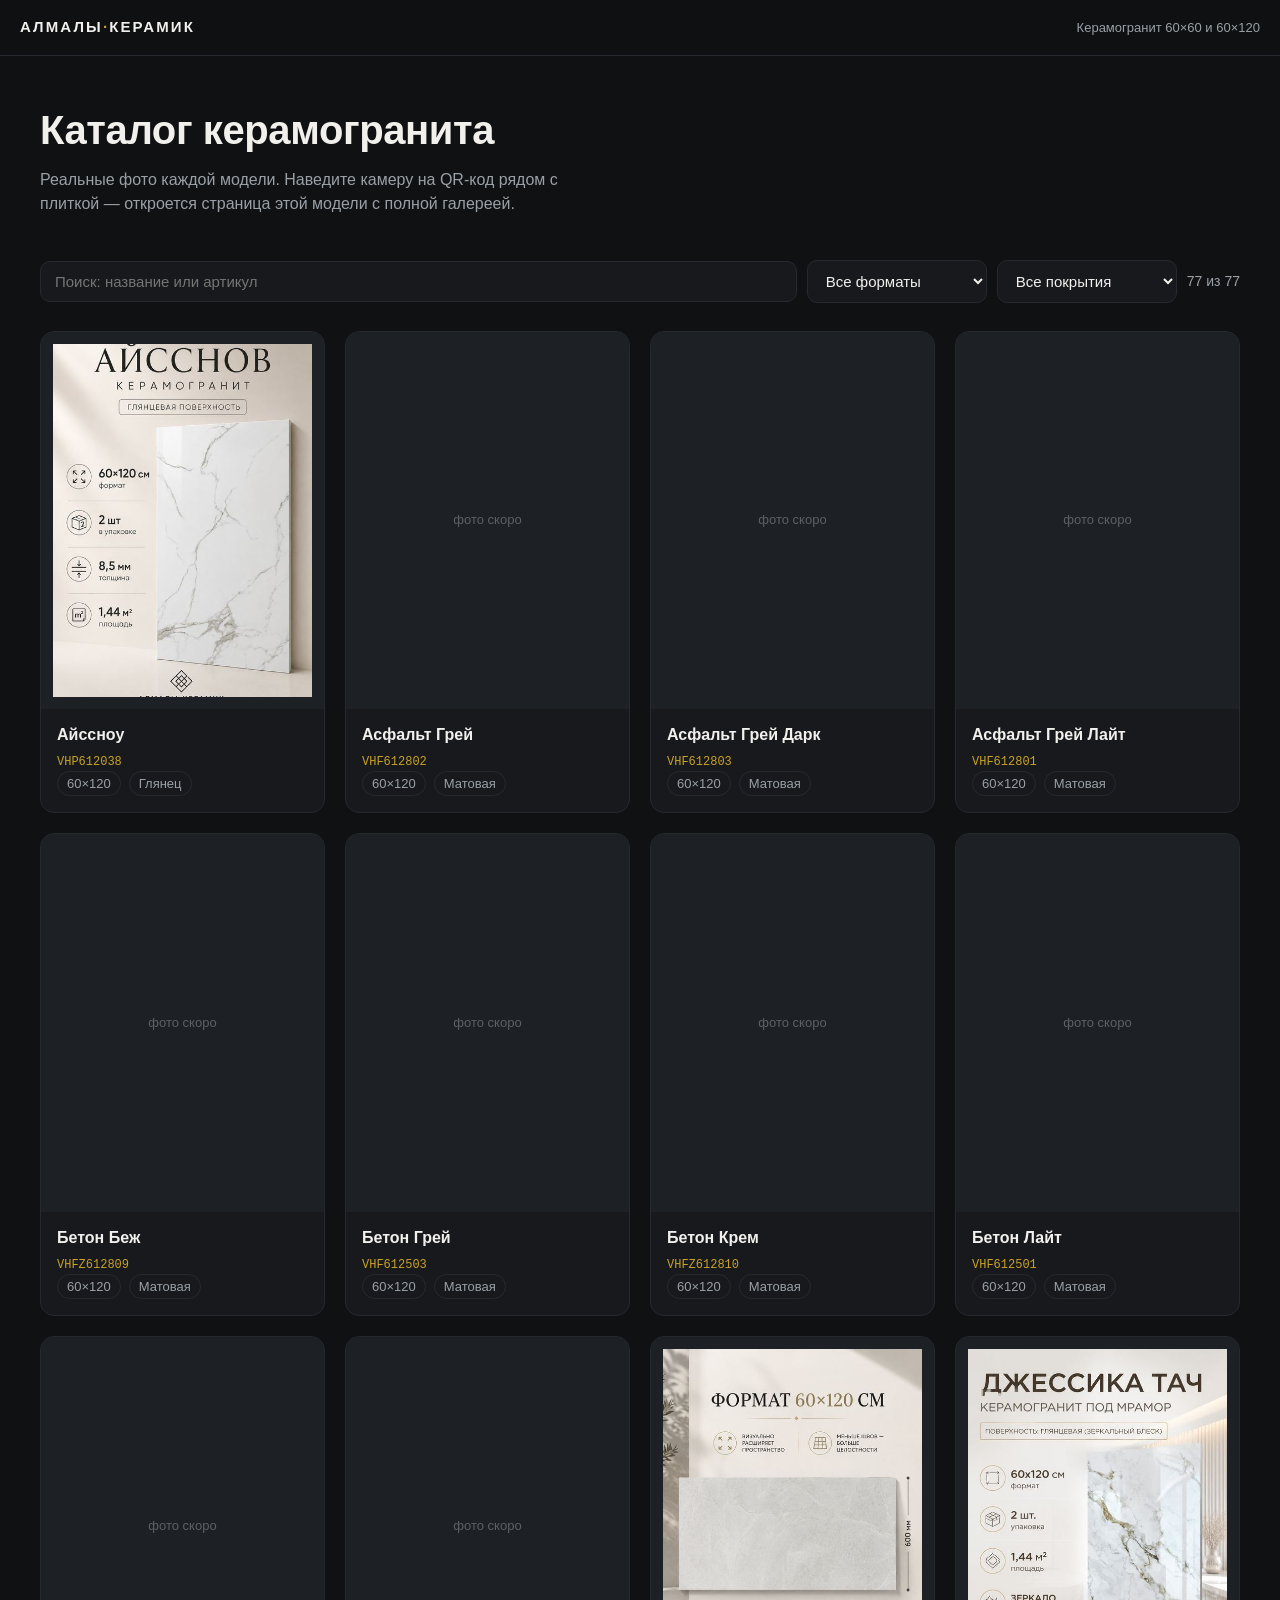
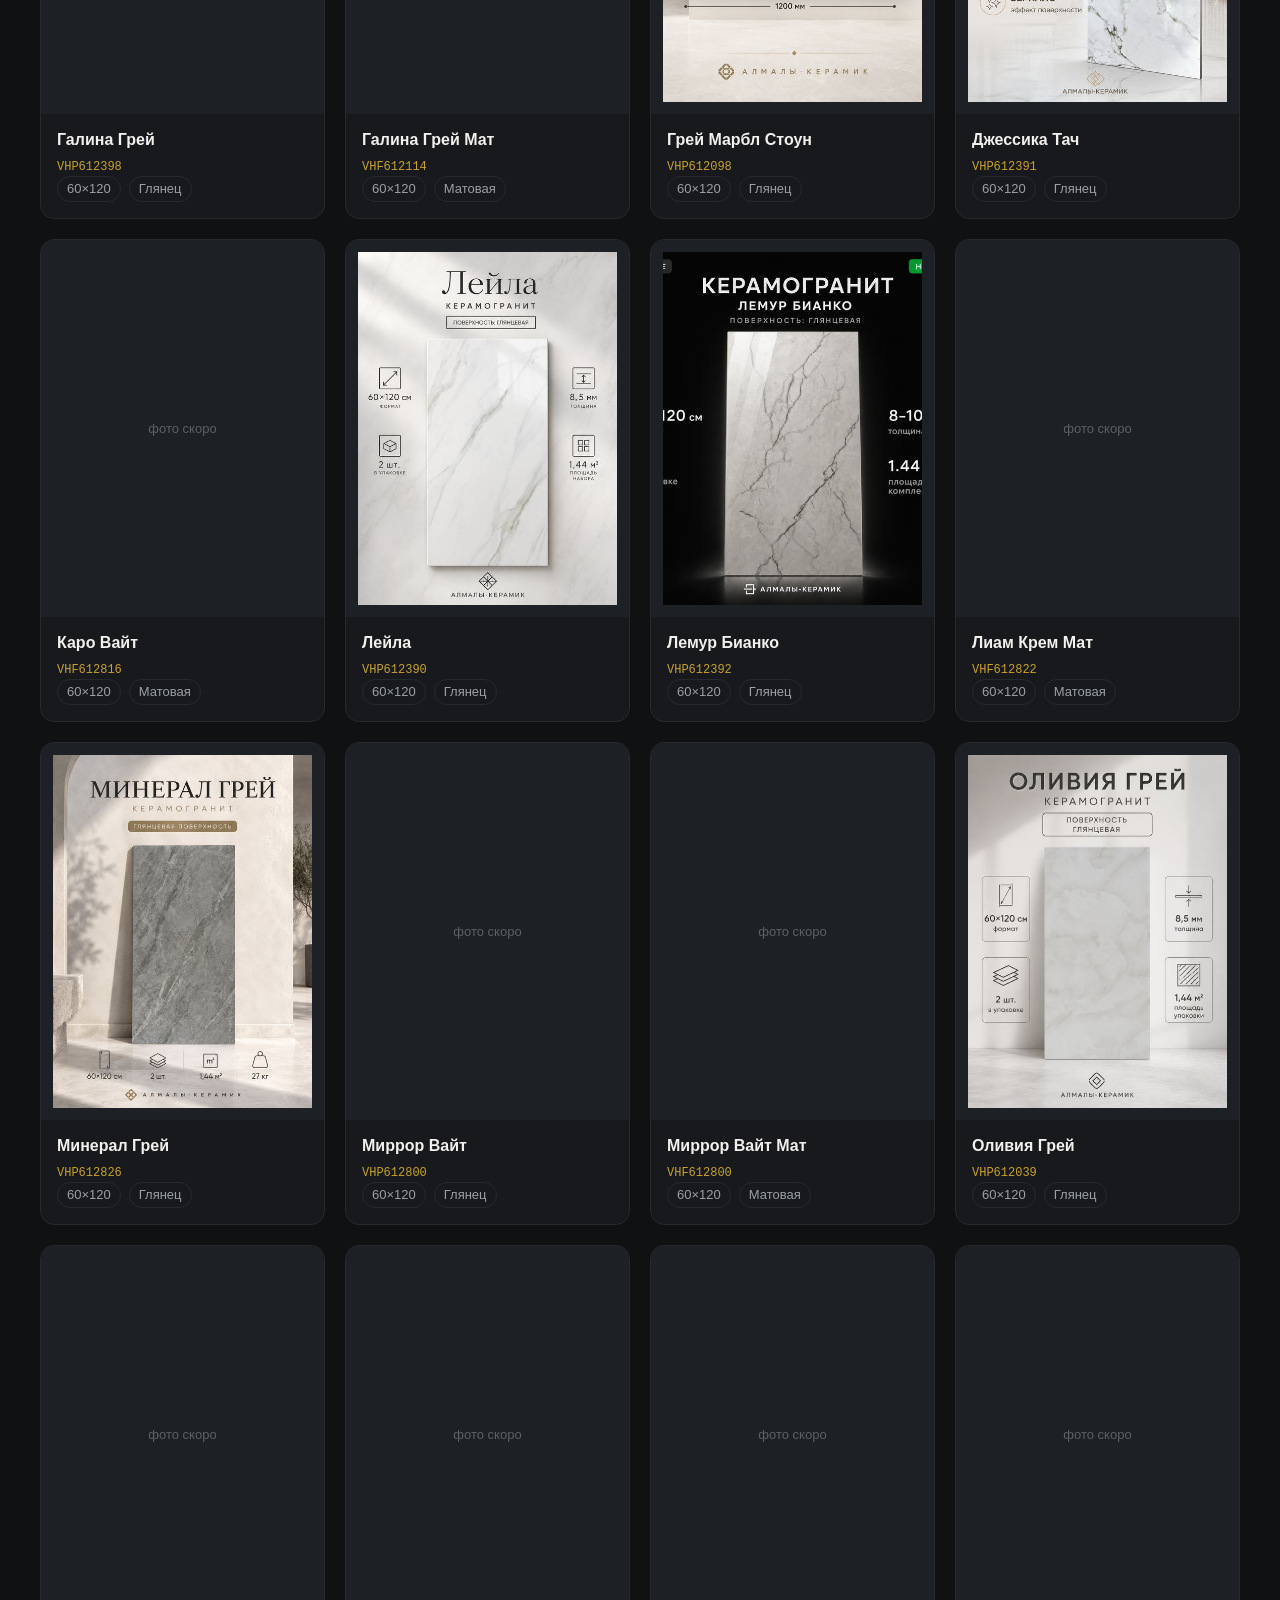
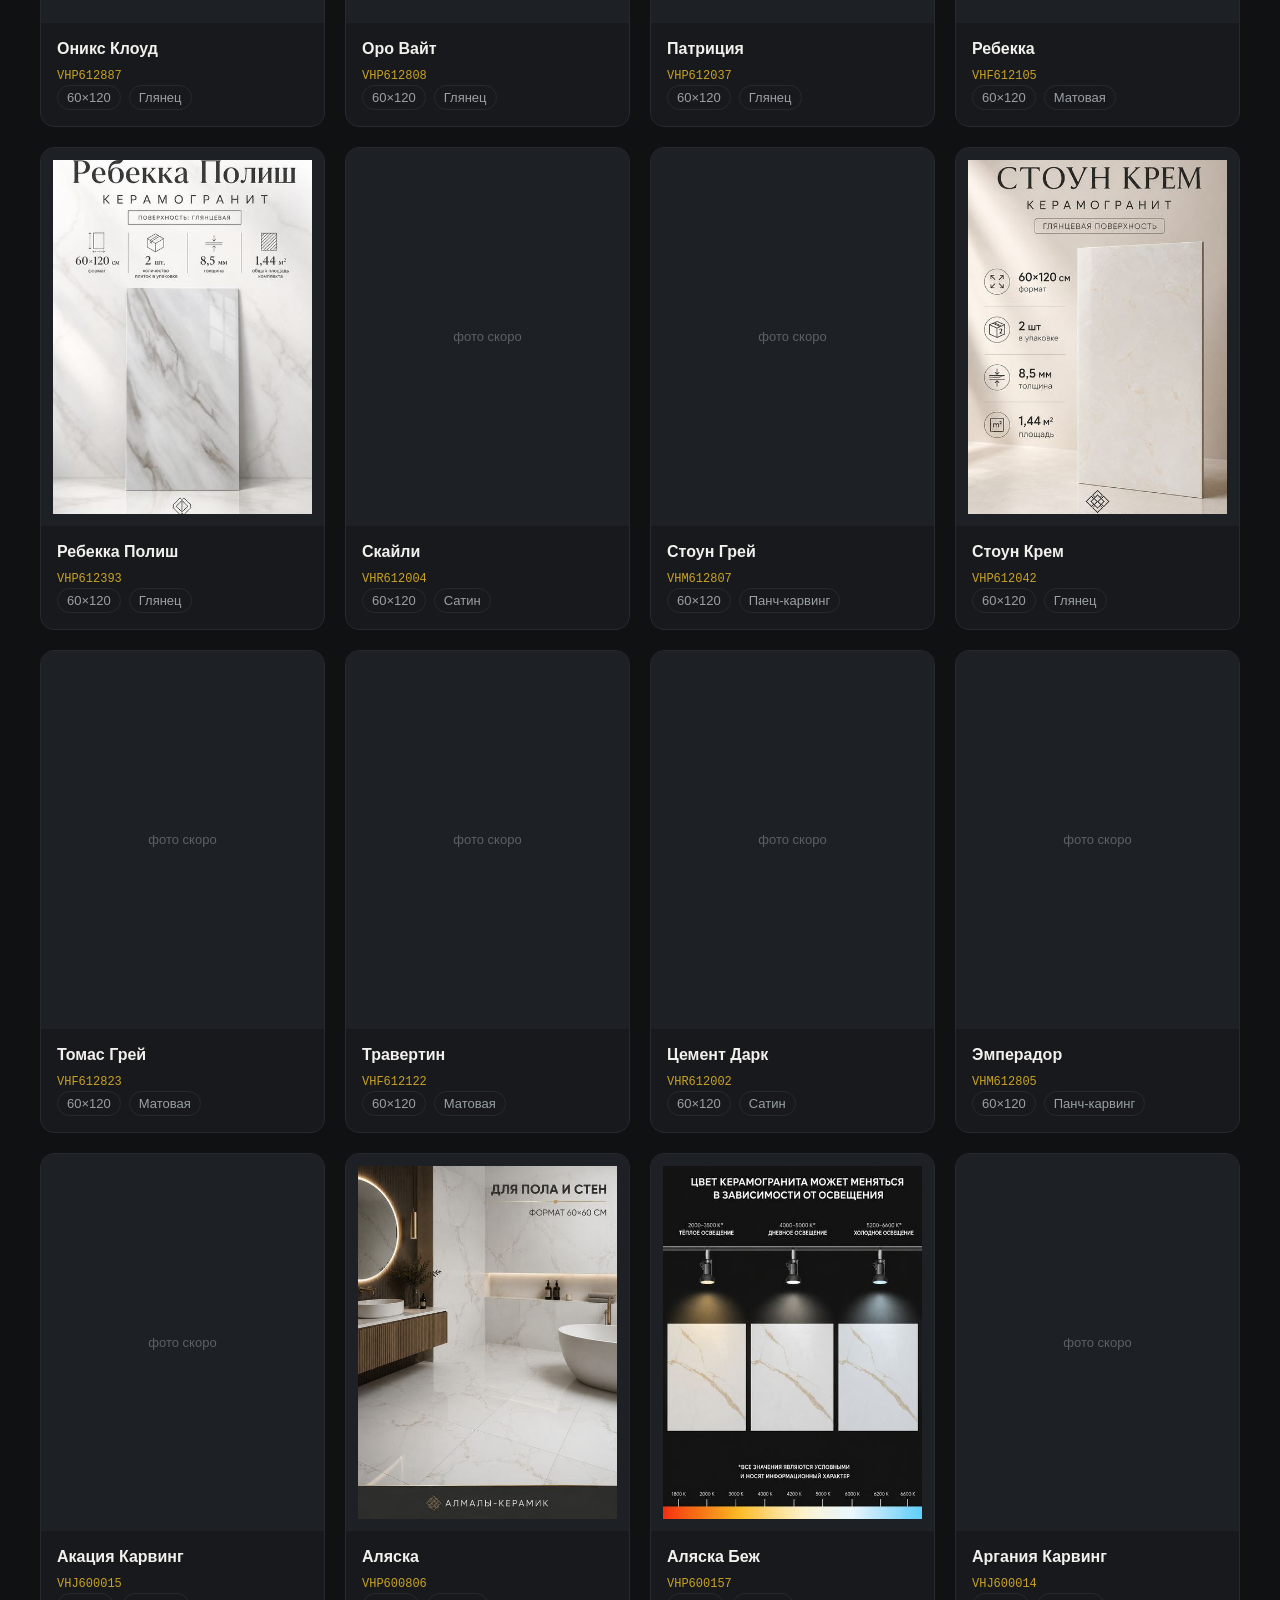
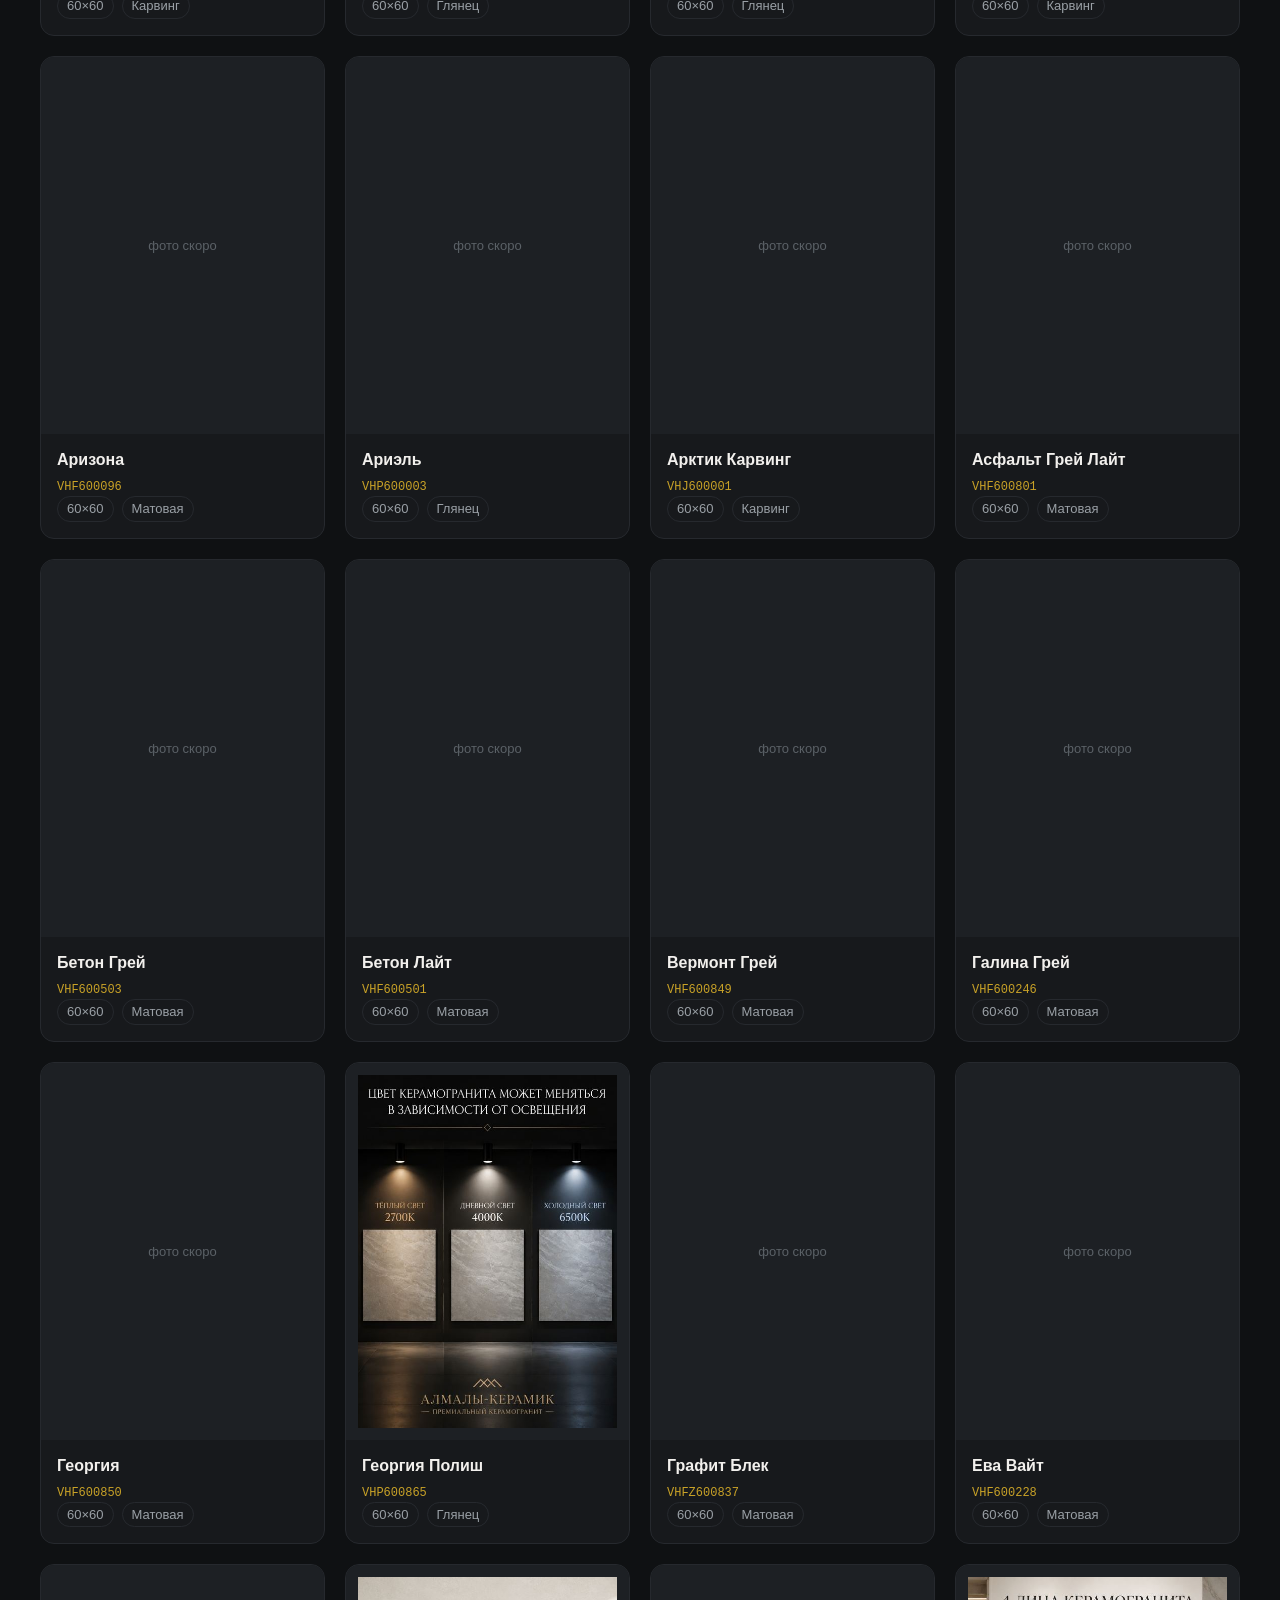
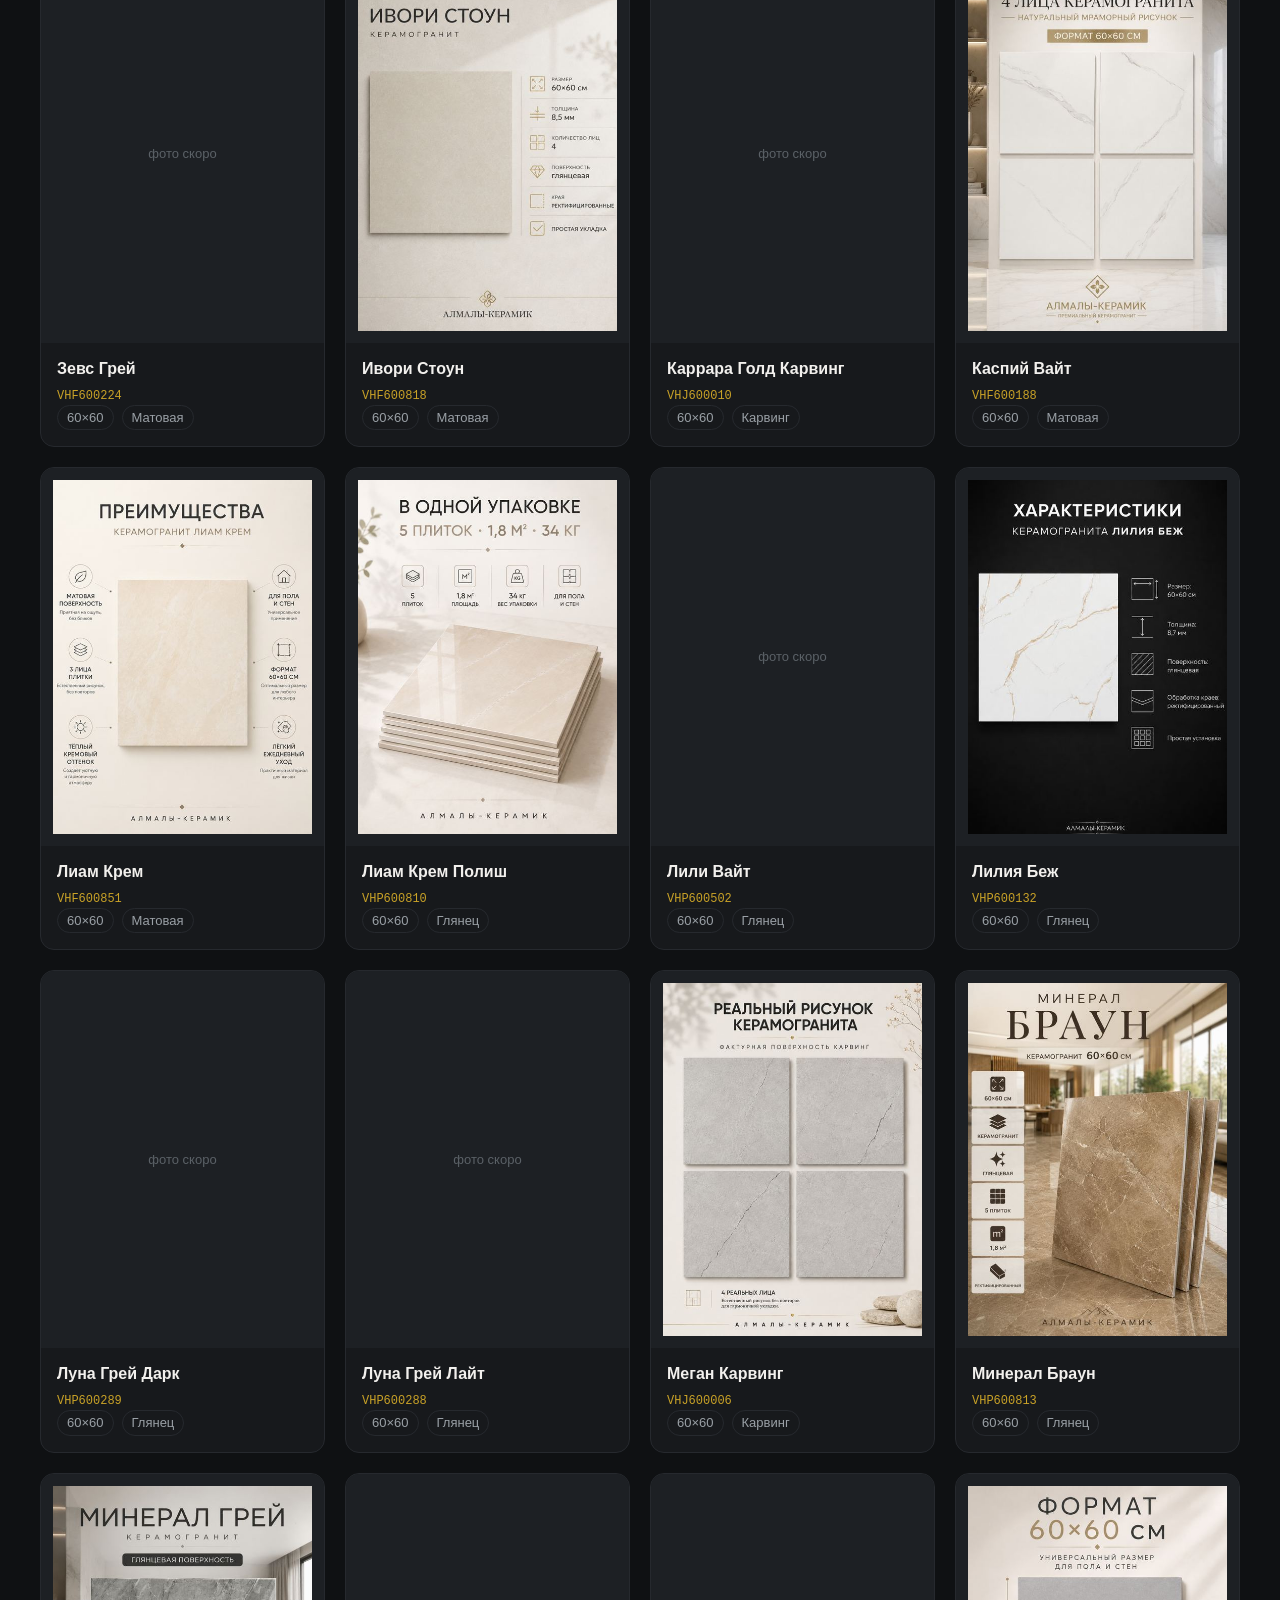
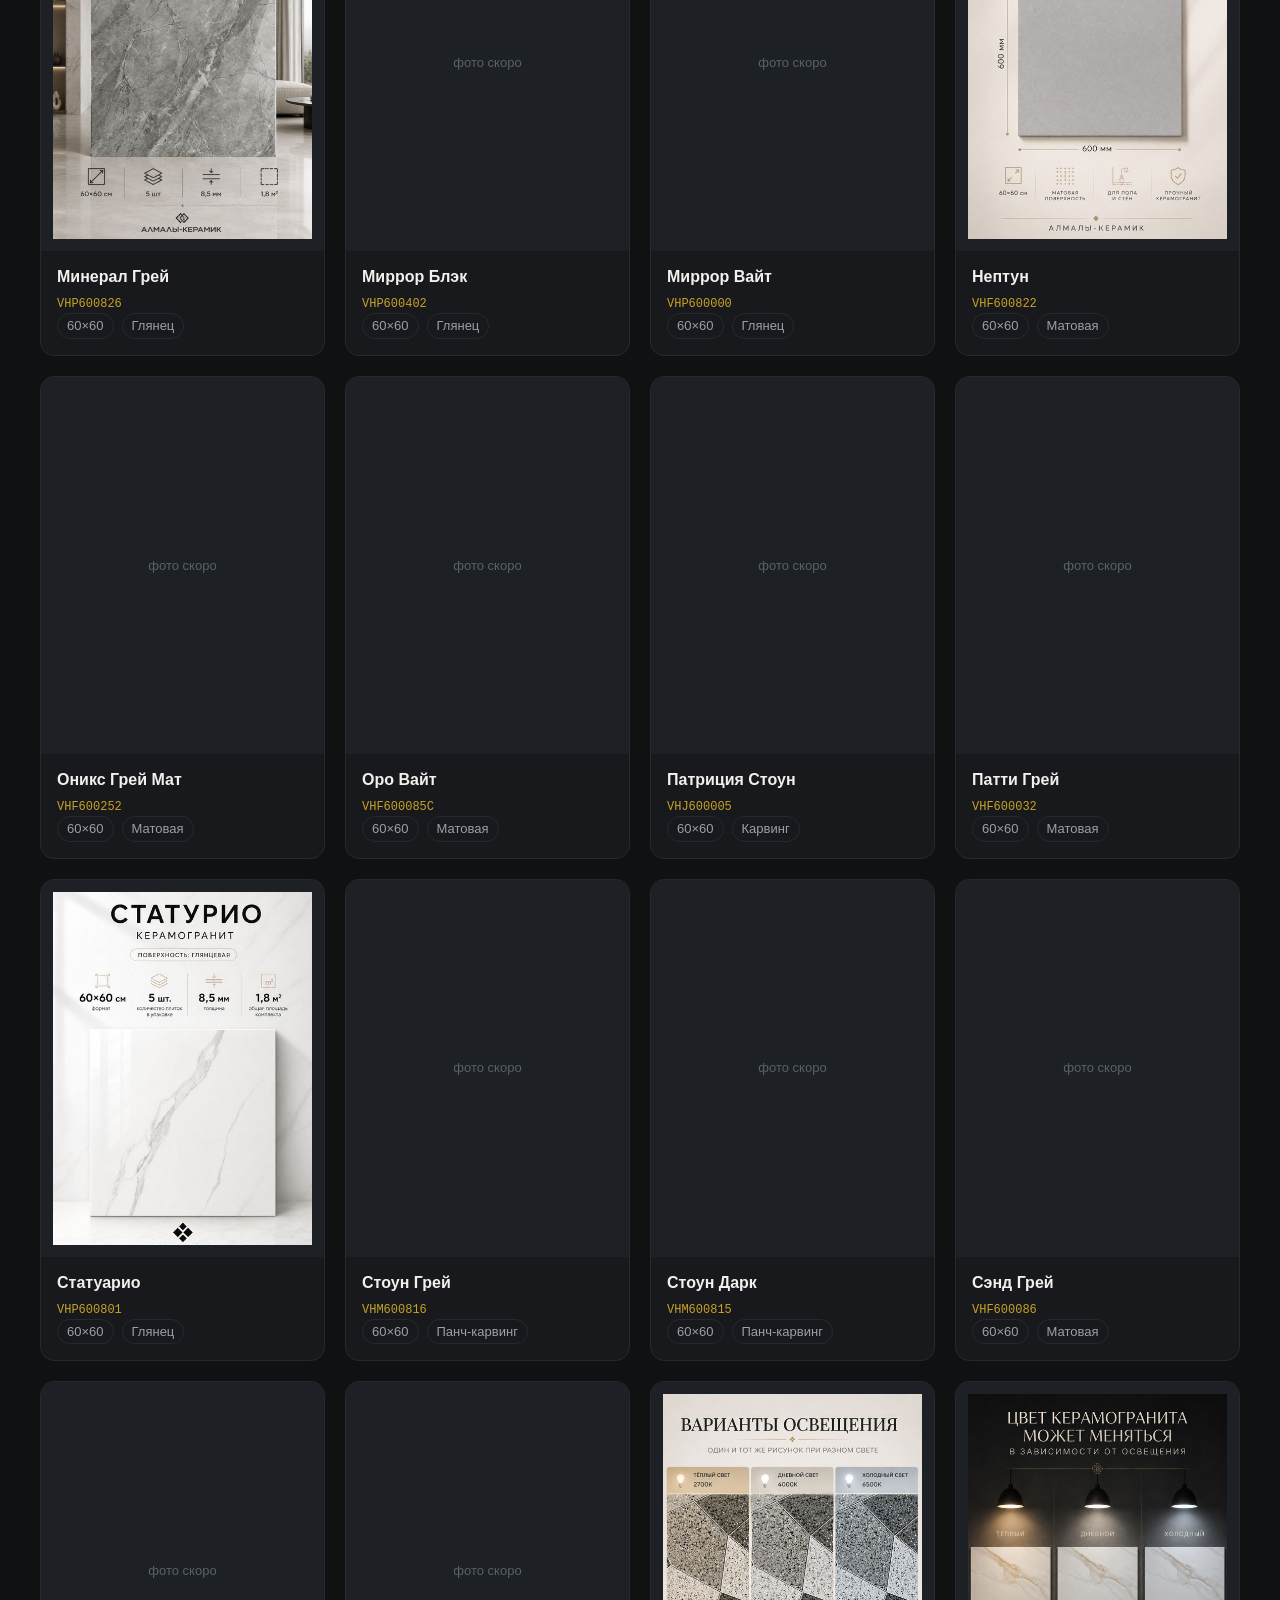
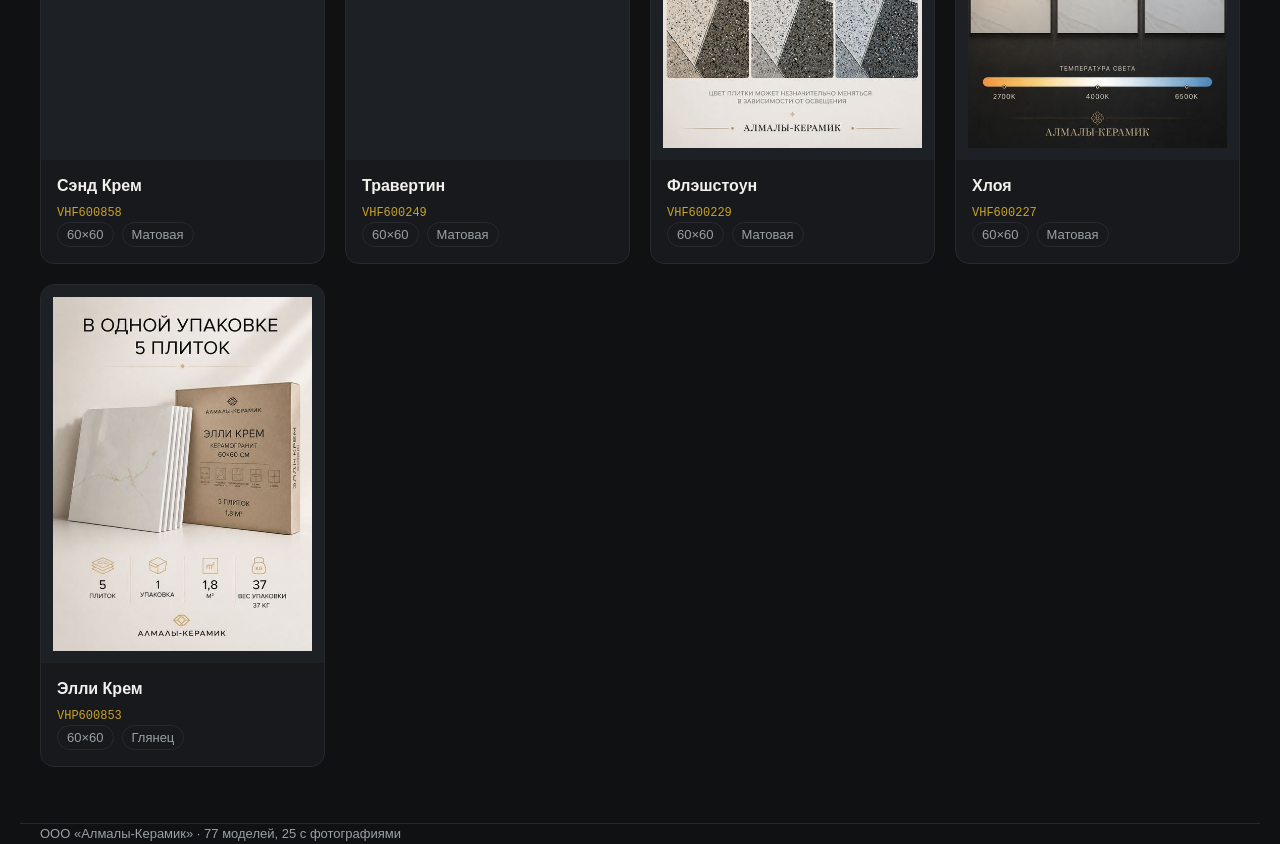
<file: site/index.html>
<!doctype html>
<html lang="ru">
<meta charset="utf-8">
<meta name="viewport" content="width=device-width,initial-scale=1">
<title>Алмалы-Керамик — каталог керамогранита</title>
<link rel="stylesheet" href="style.css">
<header><div class="wrap head">
  <a class="logo" href="index.html">Алмалы<span>·</span>Керамик</a>
  <span class="sub">Керамогранит 60×60 и 60×120</span>
</div></header>

<main class="wrap">
  <section class="hero">
    <h1>Каталог керамогранита</h1>
    <p>Реальные фото каждой модели. Наведите камеру на QR-код рядом с плиткой — откроется страница этой модели с полной галереей.</p>
  </section>

  <div class="tools">
    <input type="search" id="q" placeholder="Поиск: название или артикул" aria-label="Поиск">
    <select id="fmt" aria-label="Формат"><option value="">Все форматы</option></select>
    <select id="srf" aria-label="Покрытие"><option value="">Все покрытия</option></select>
    <span class="count" id="count"></span>
  </div>

  <div class="grid" id="grid"></div>
</main>
<footer class="wrap">ООО «Алмалы-Керамик» · <span id="stat"></span></footer>
<script src="app.js"></script>
<script>renderCatalog()</script>
</file>
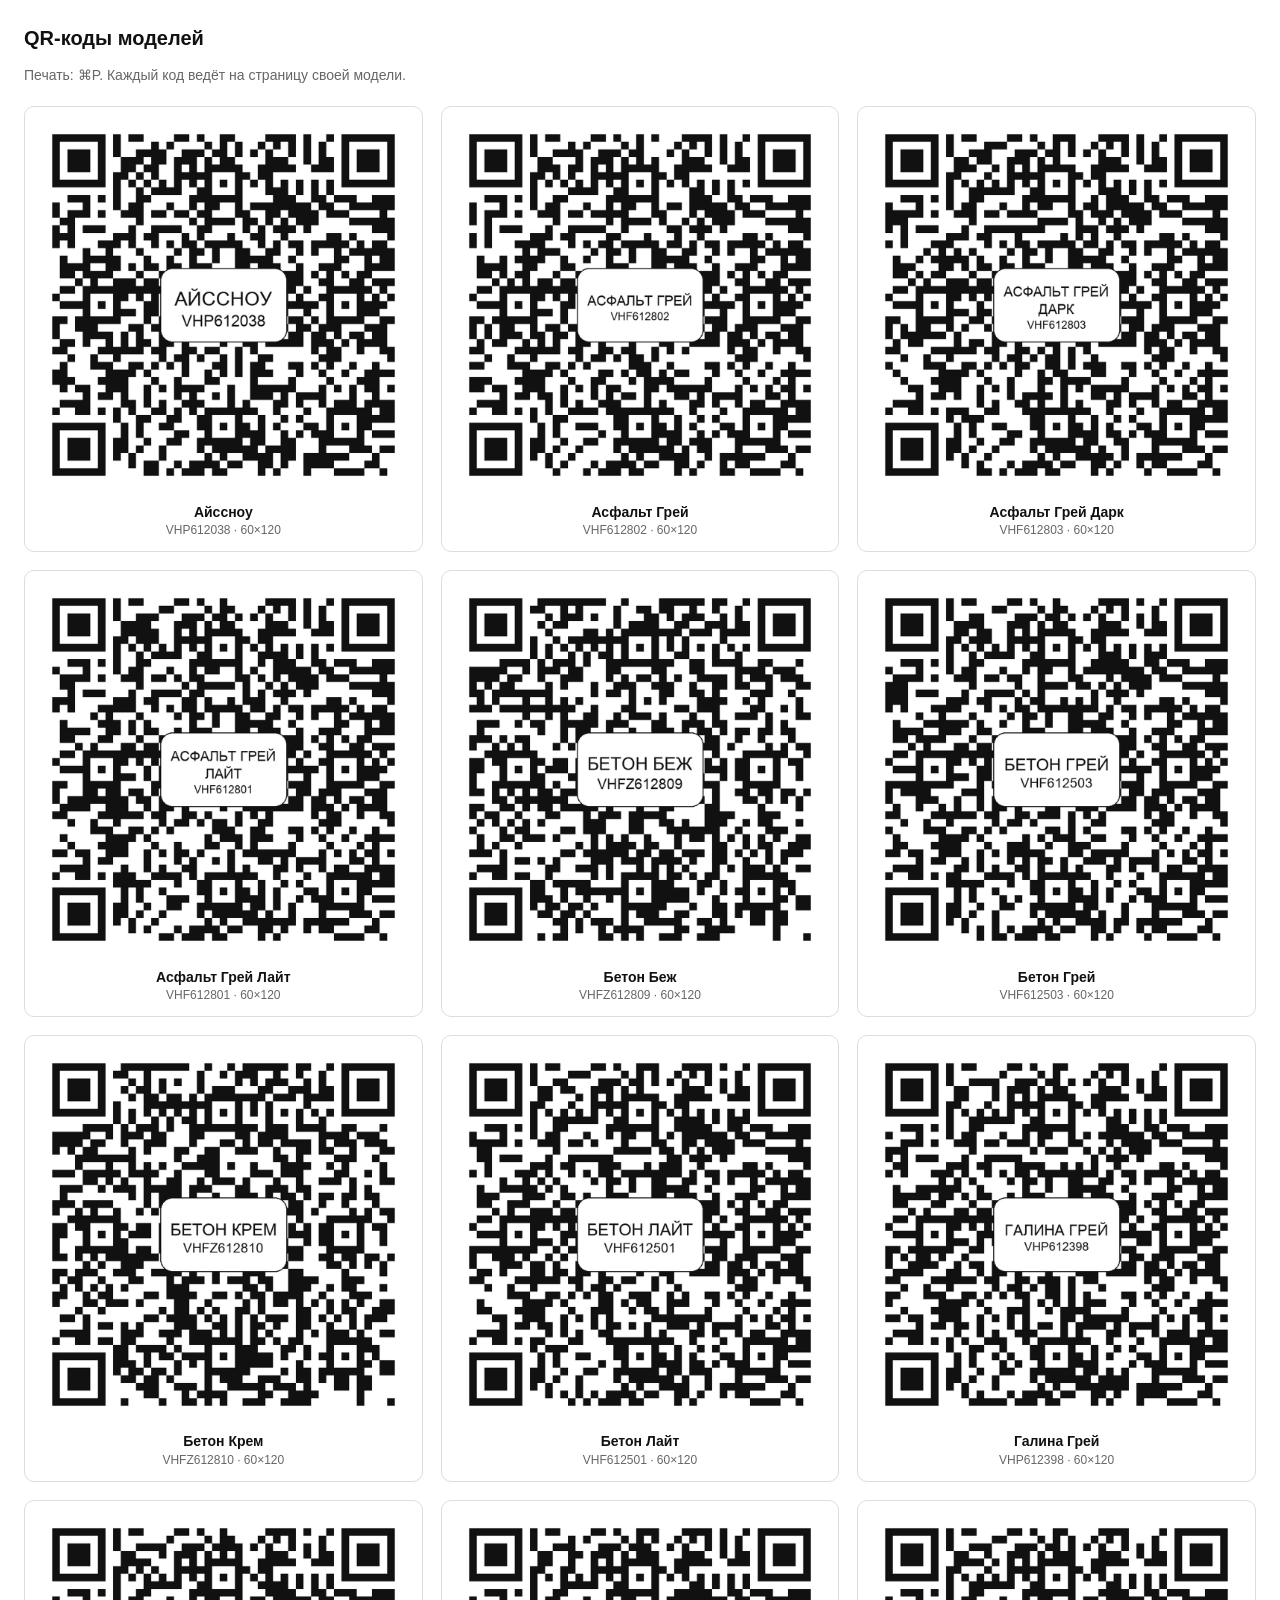
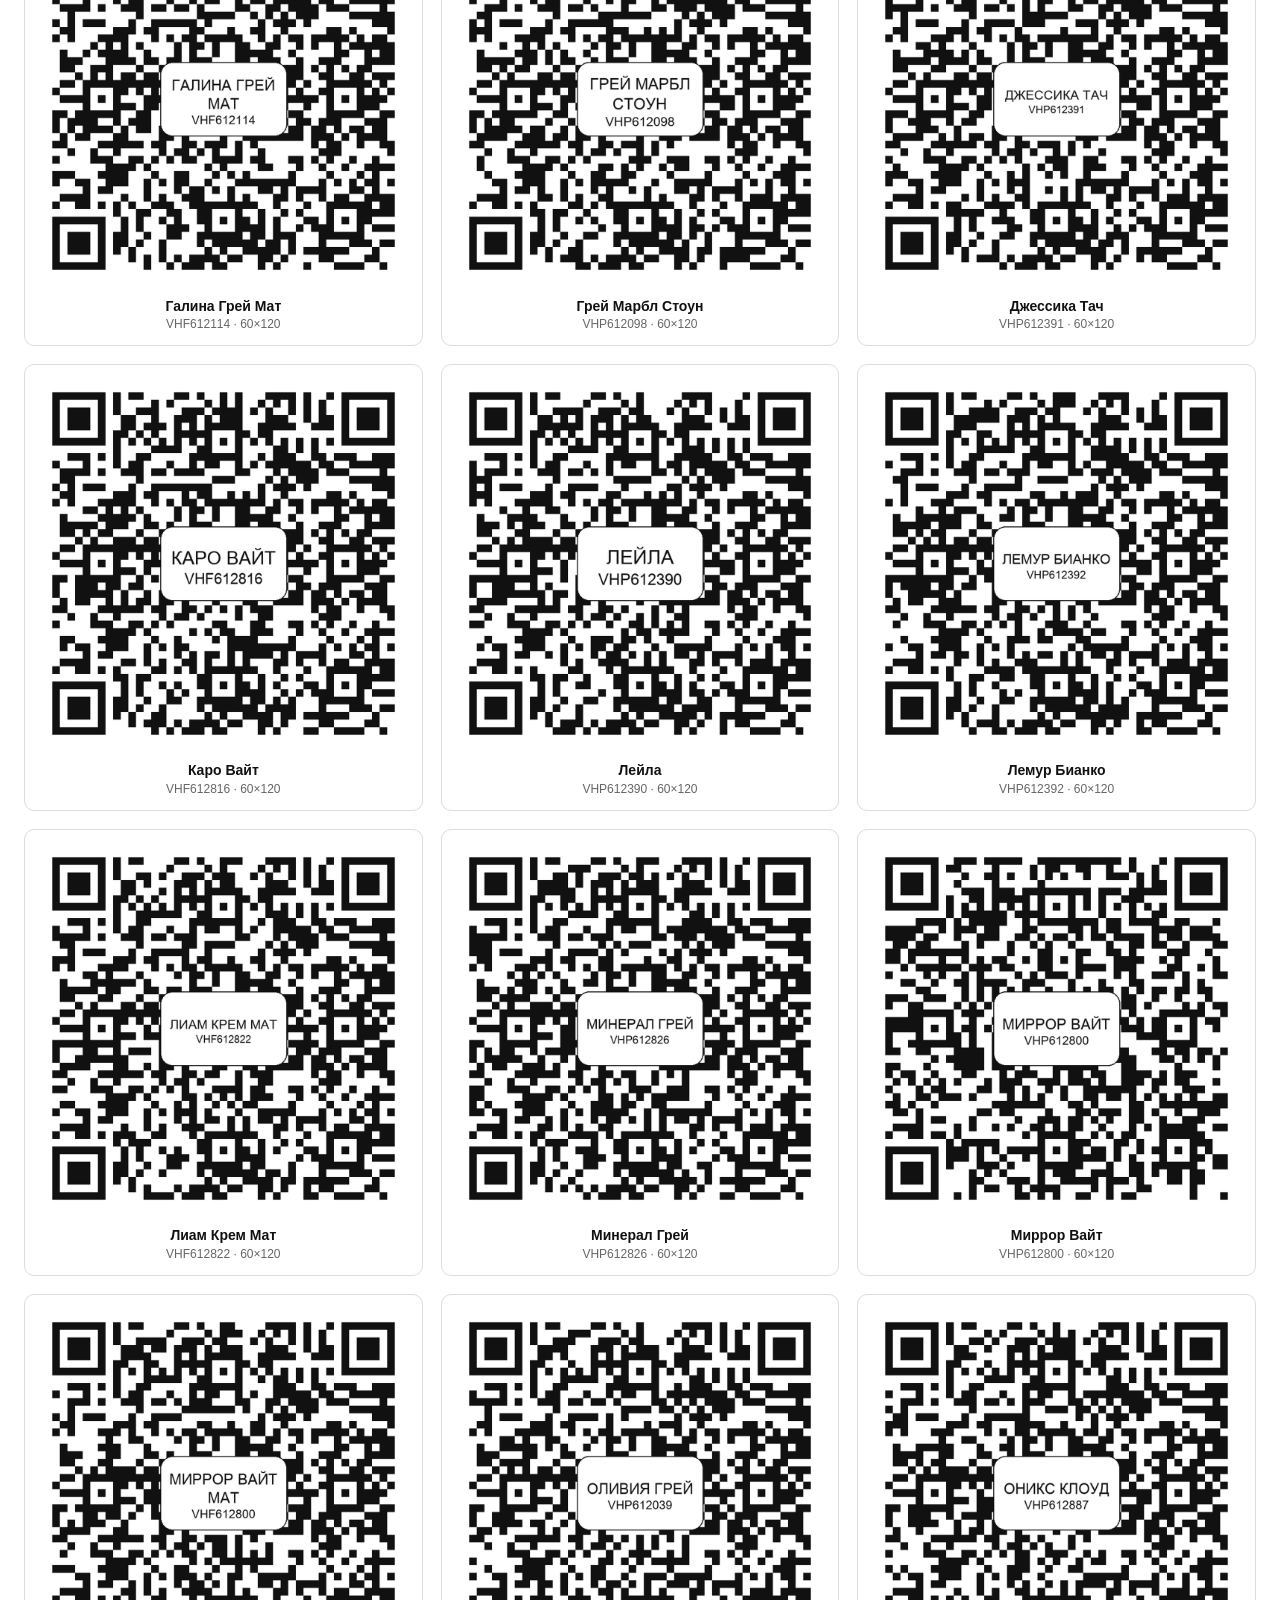
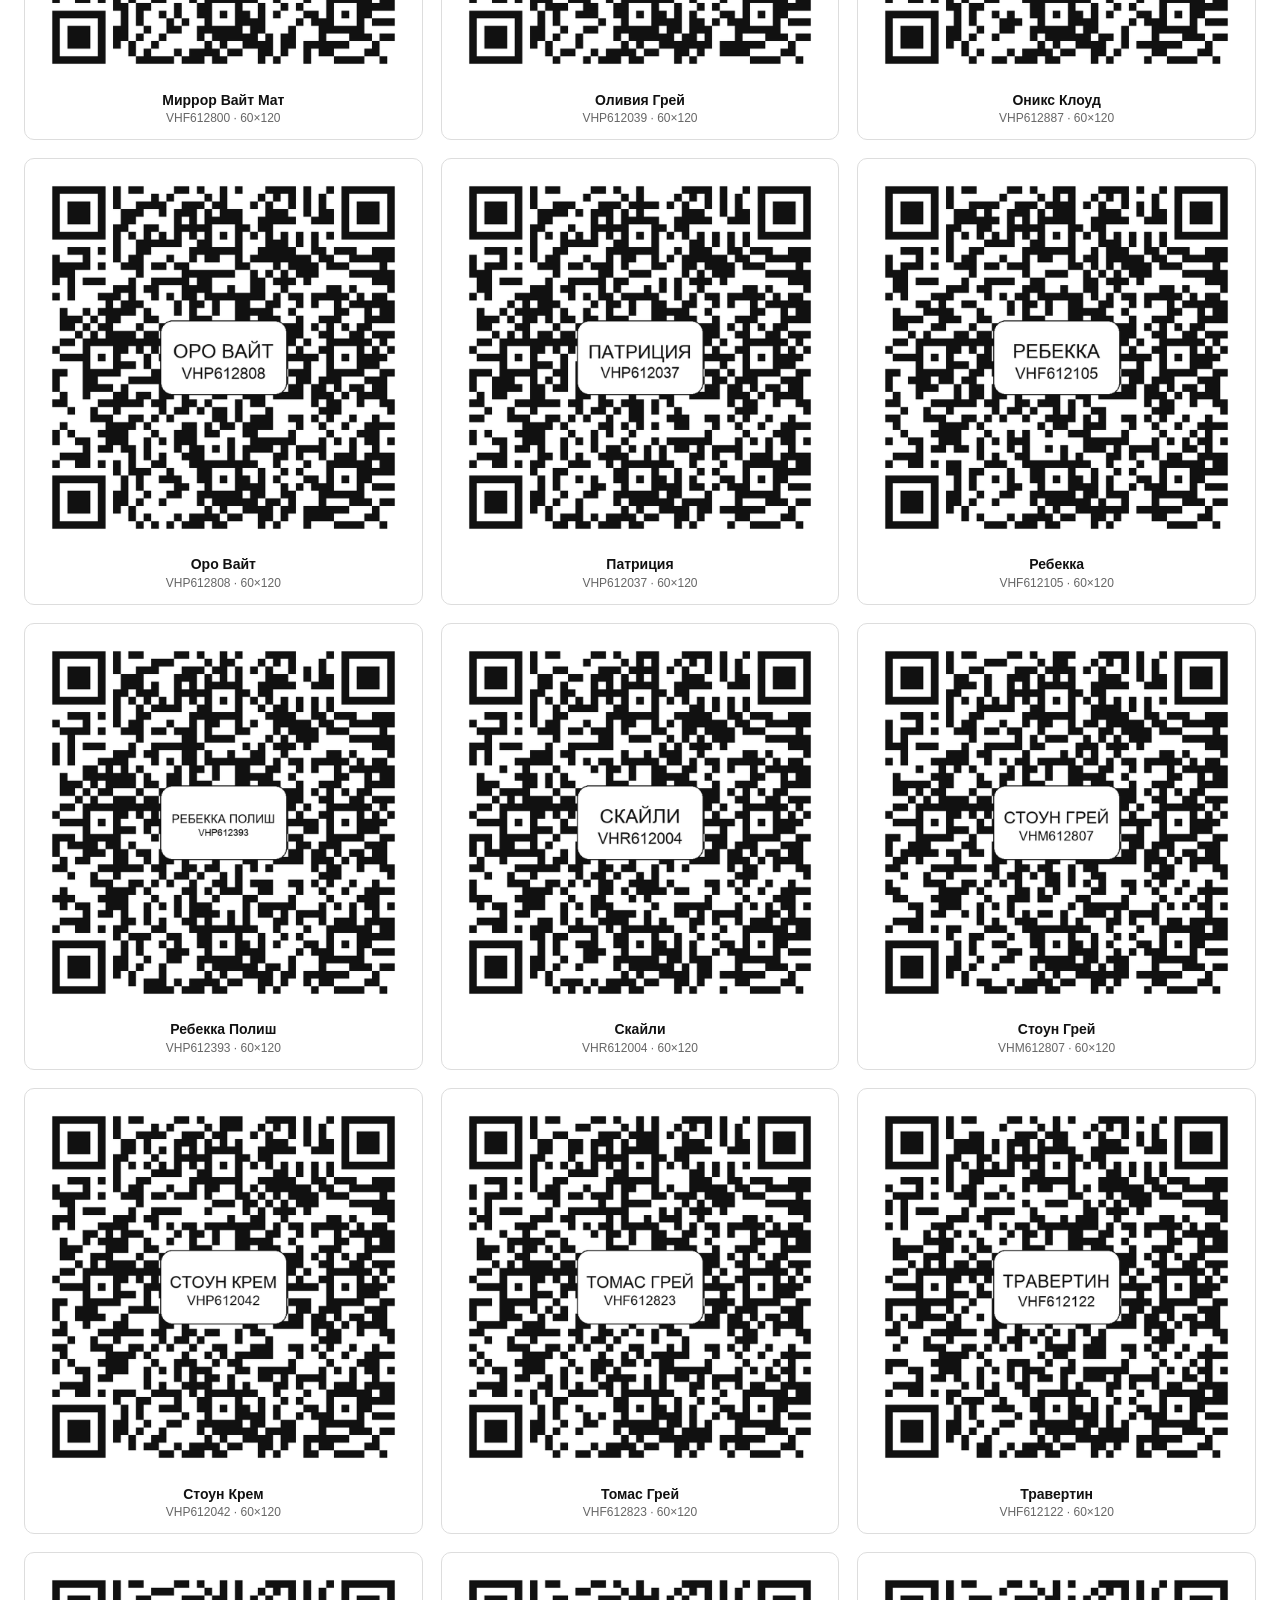
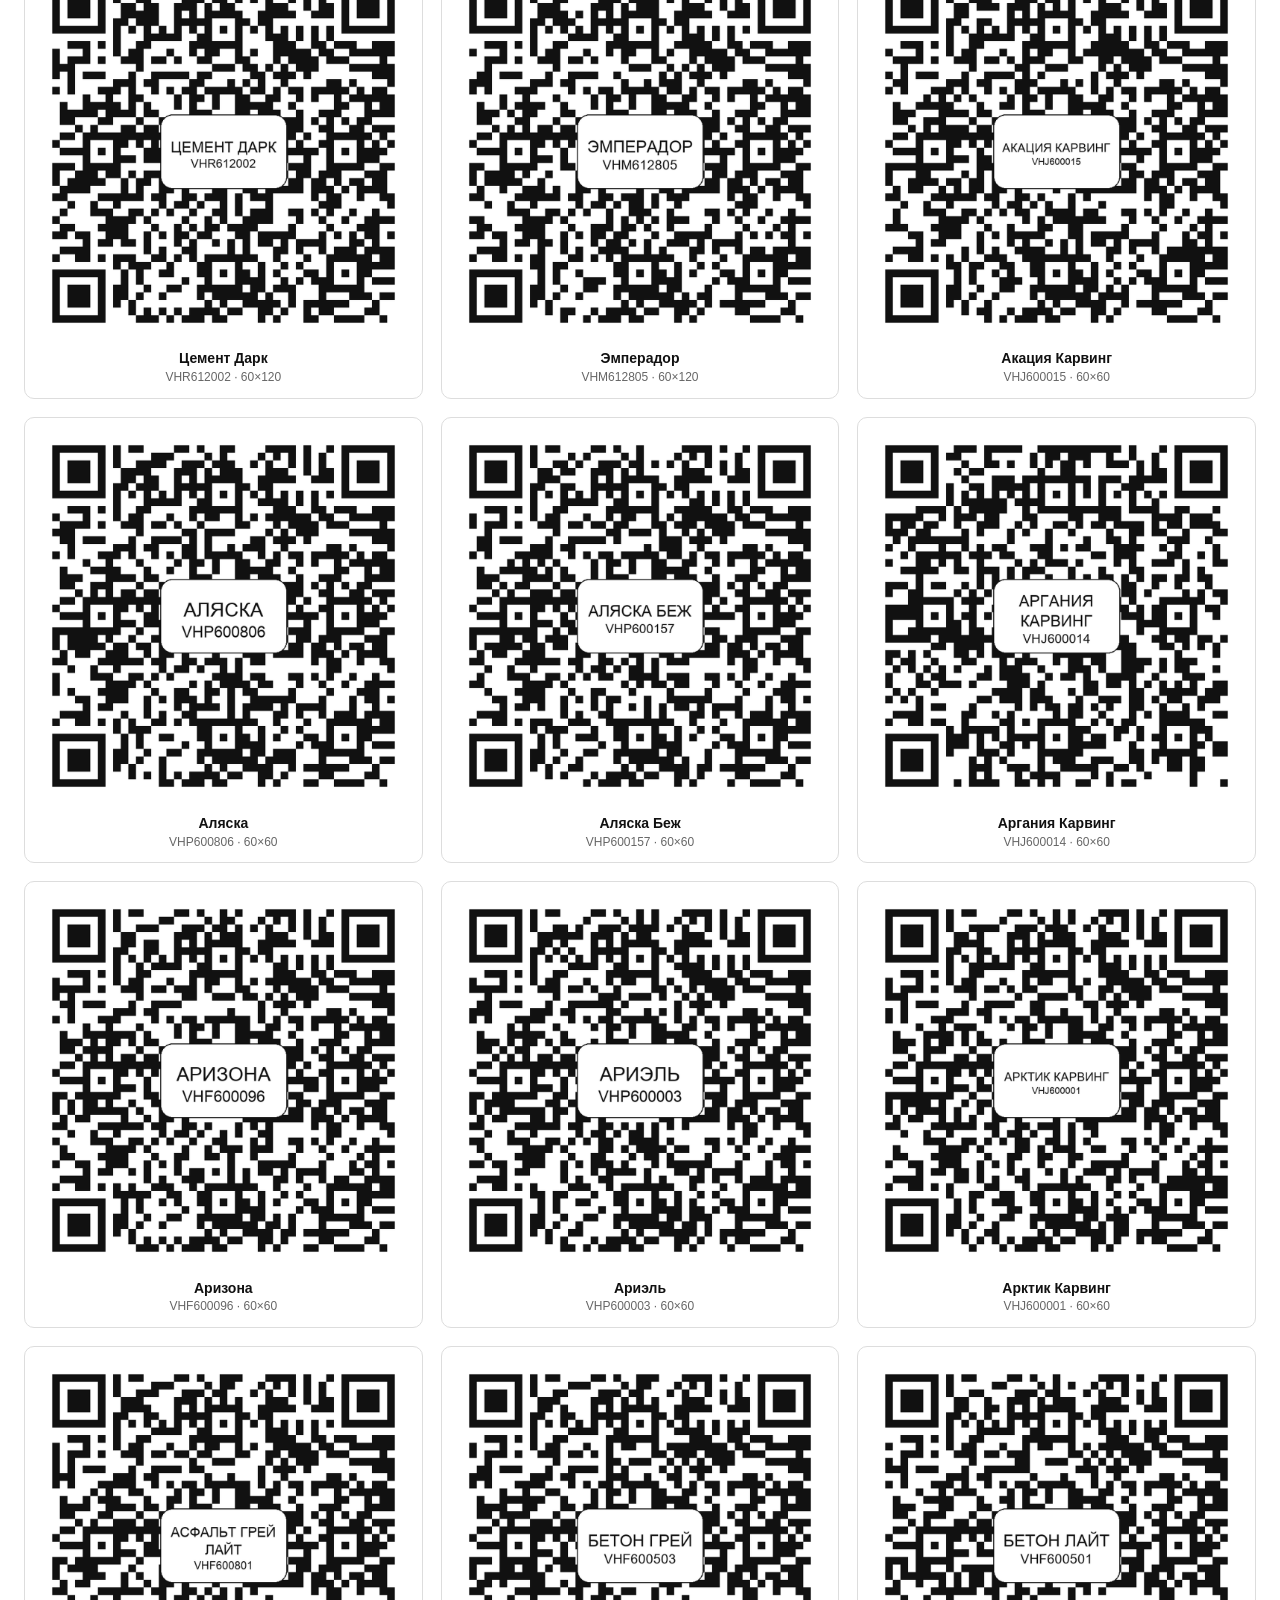
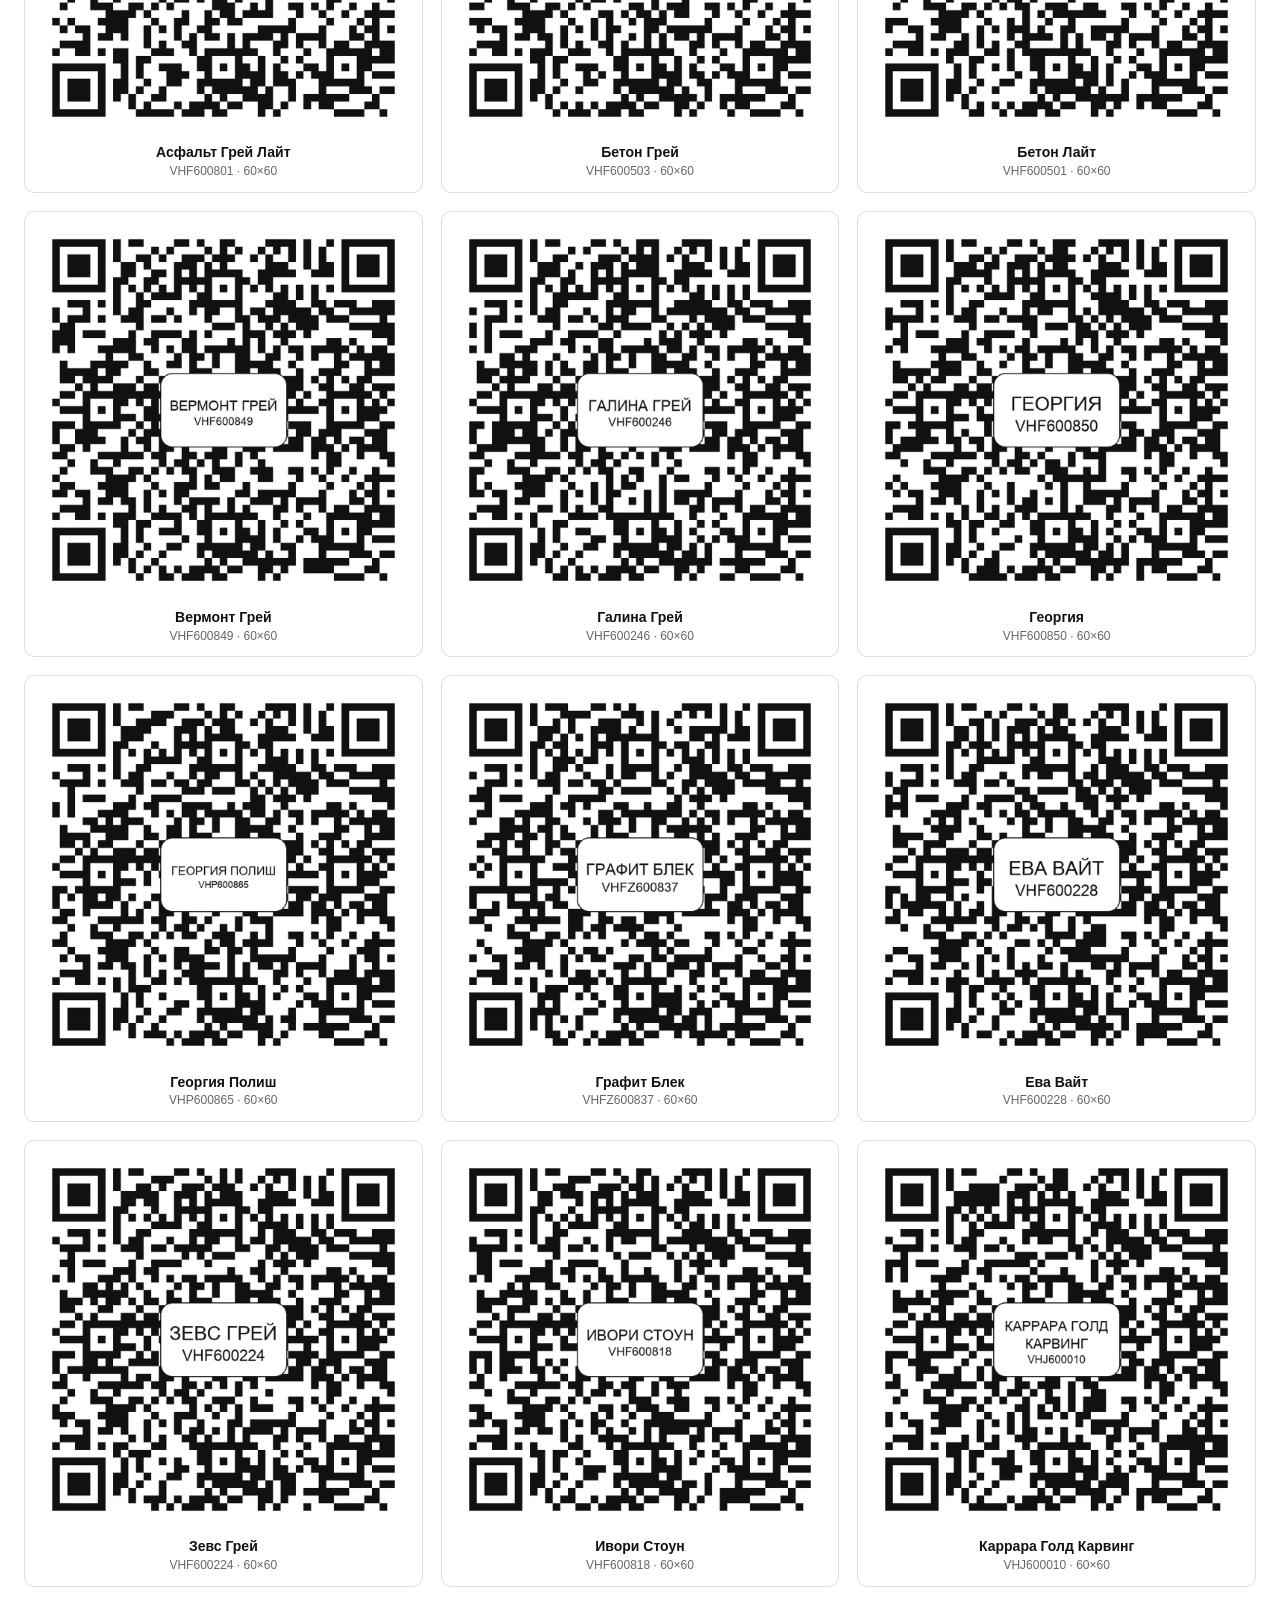
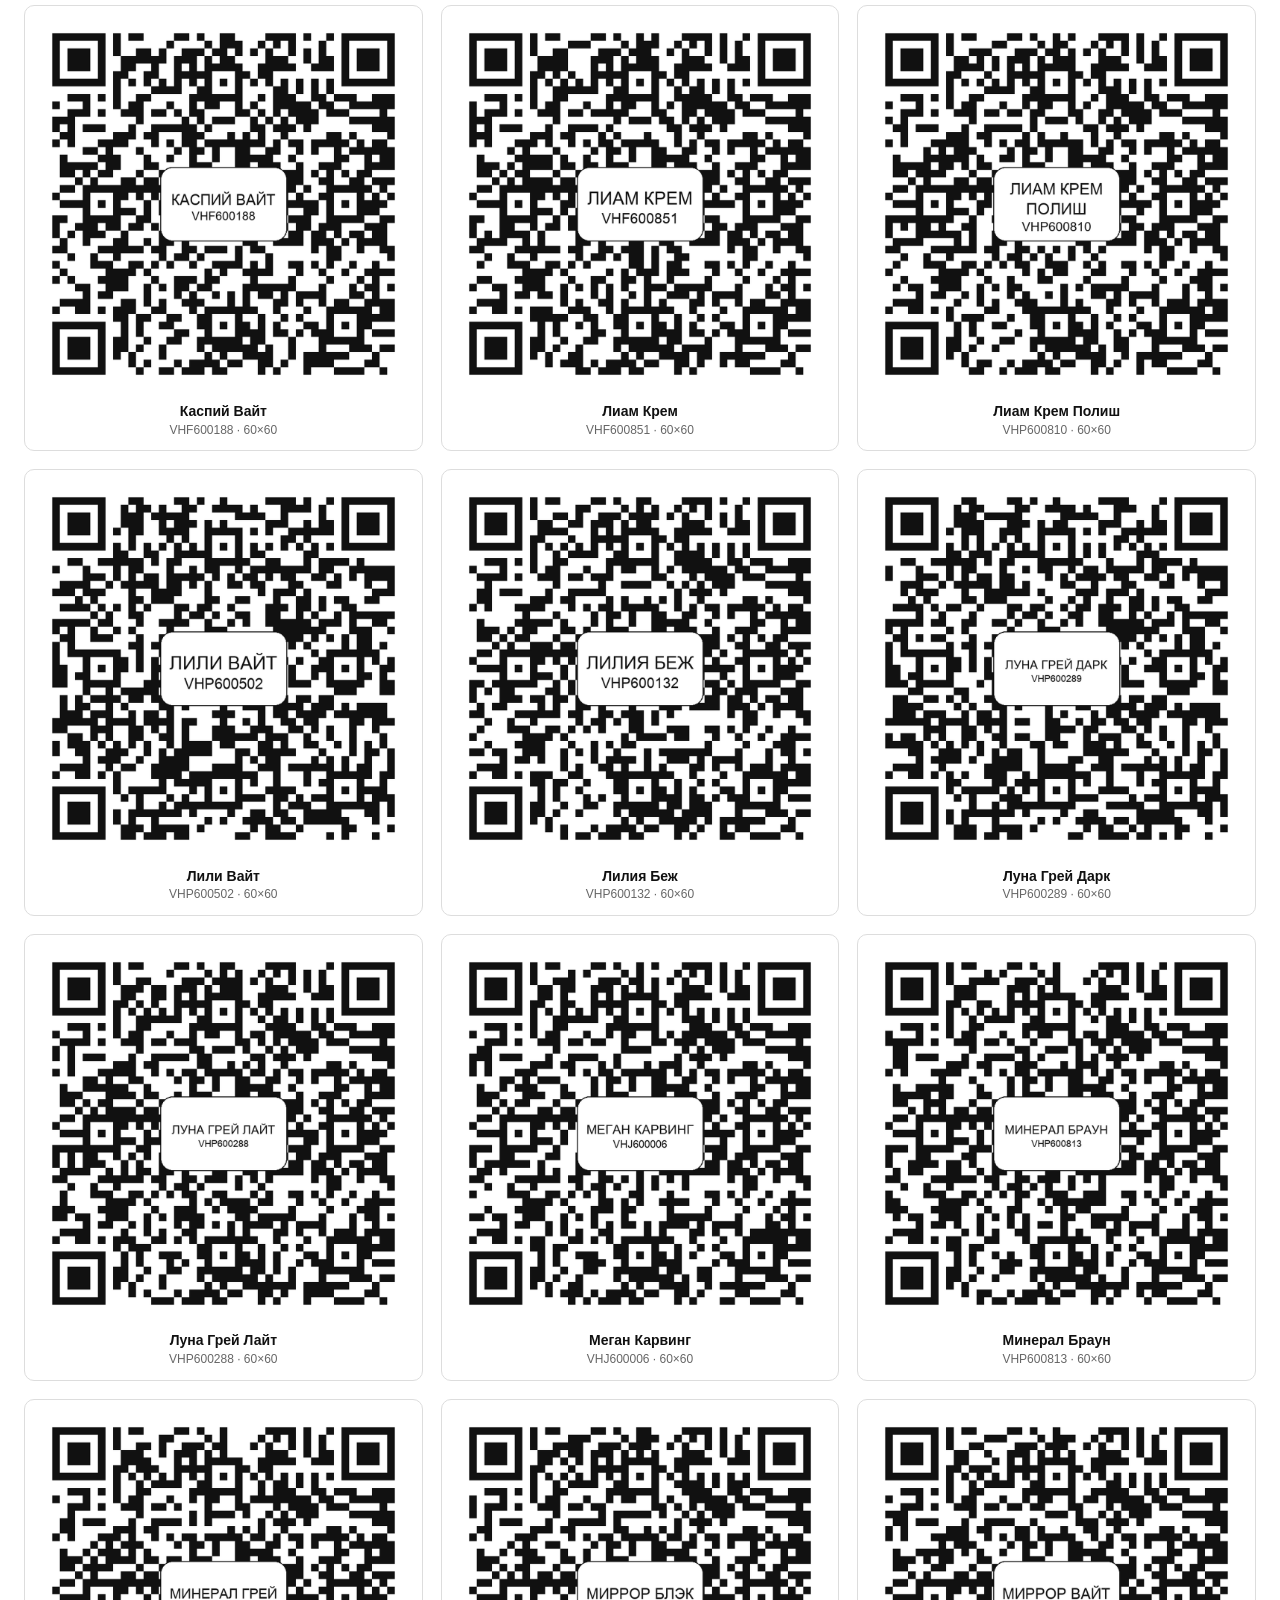
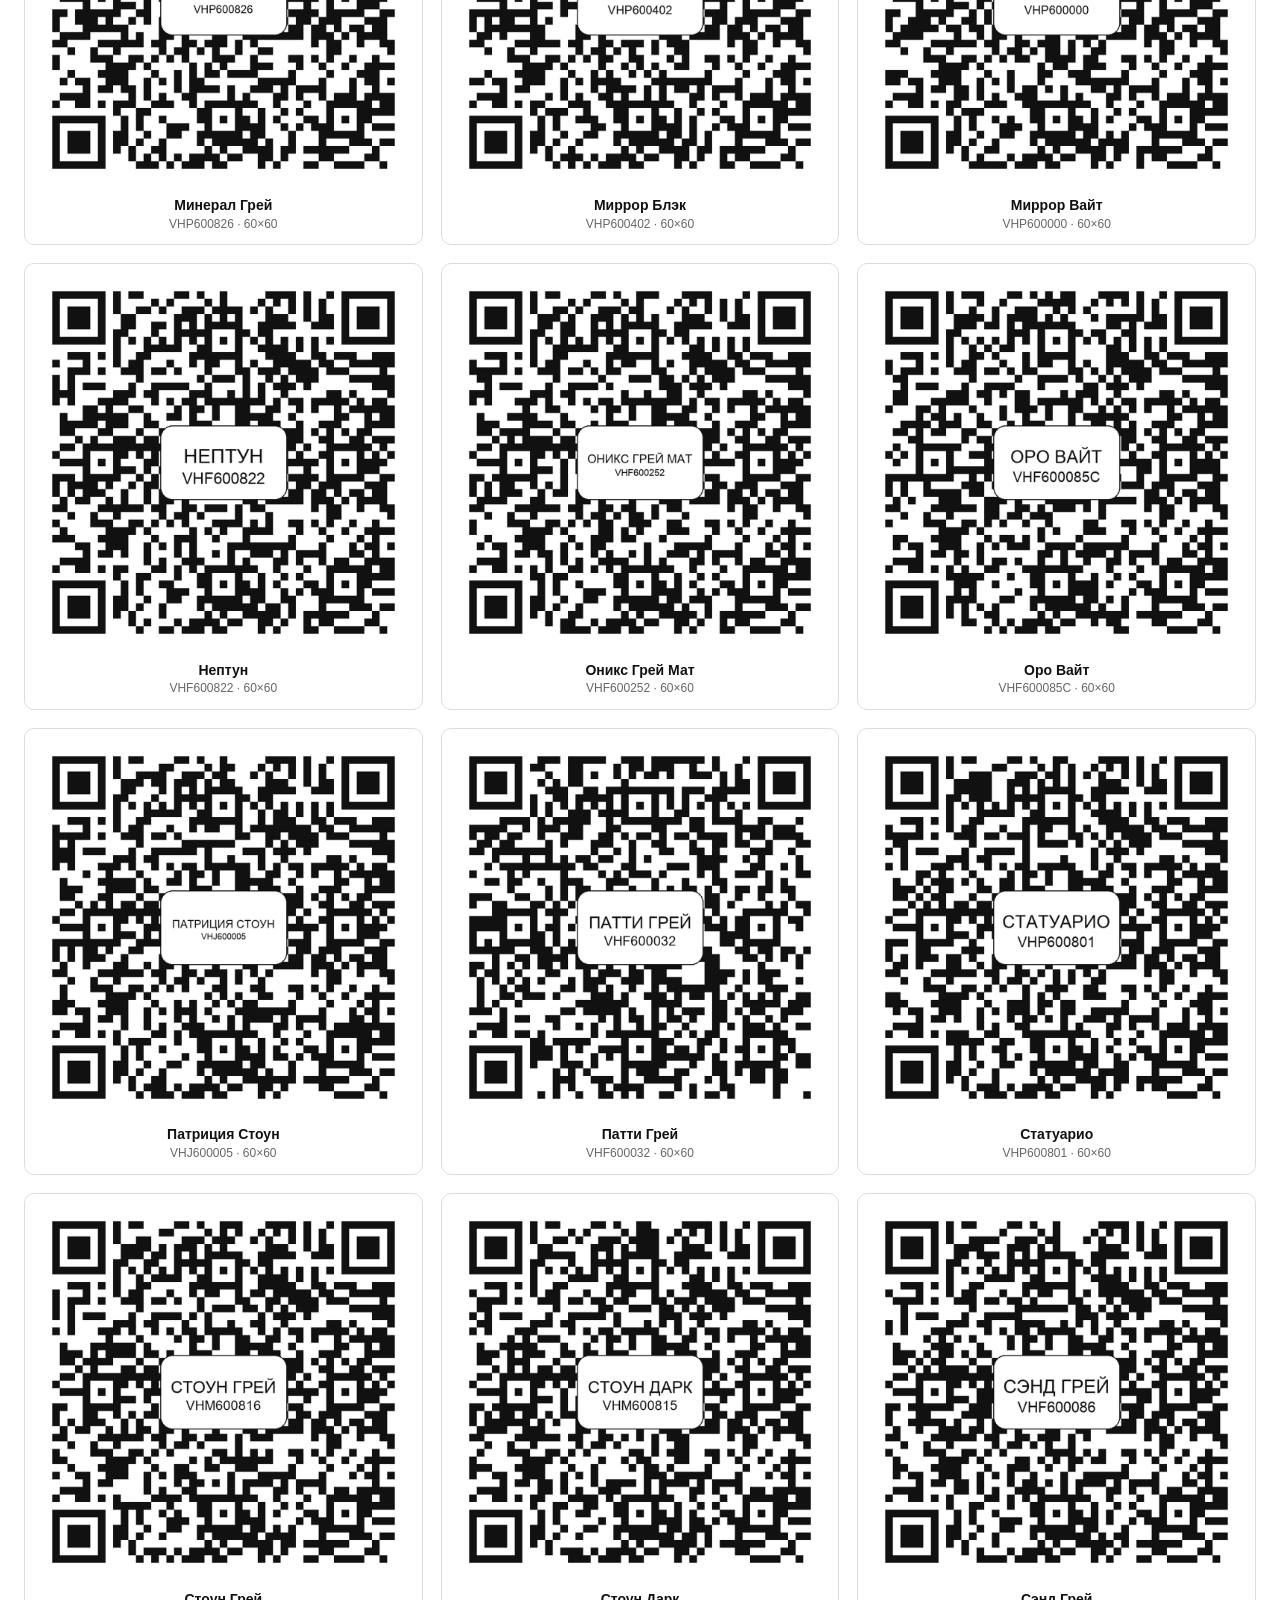
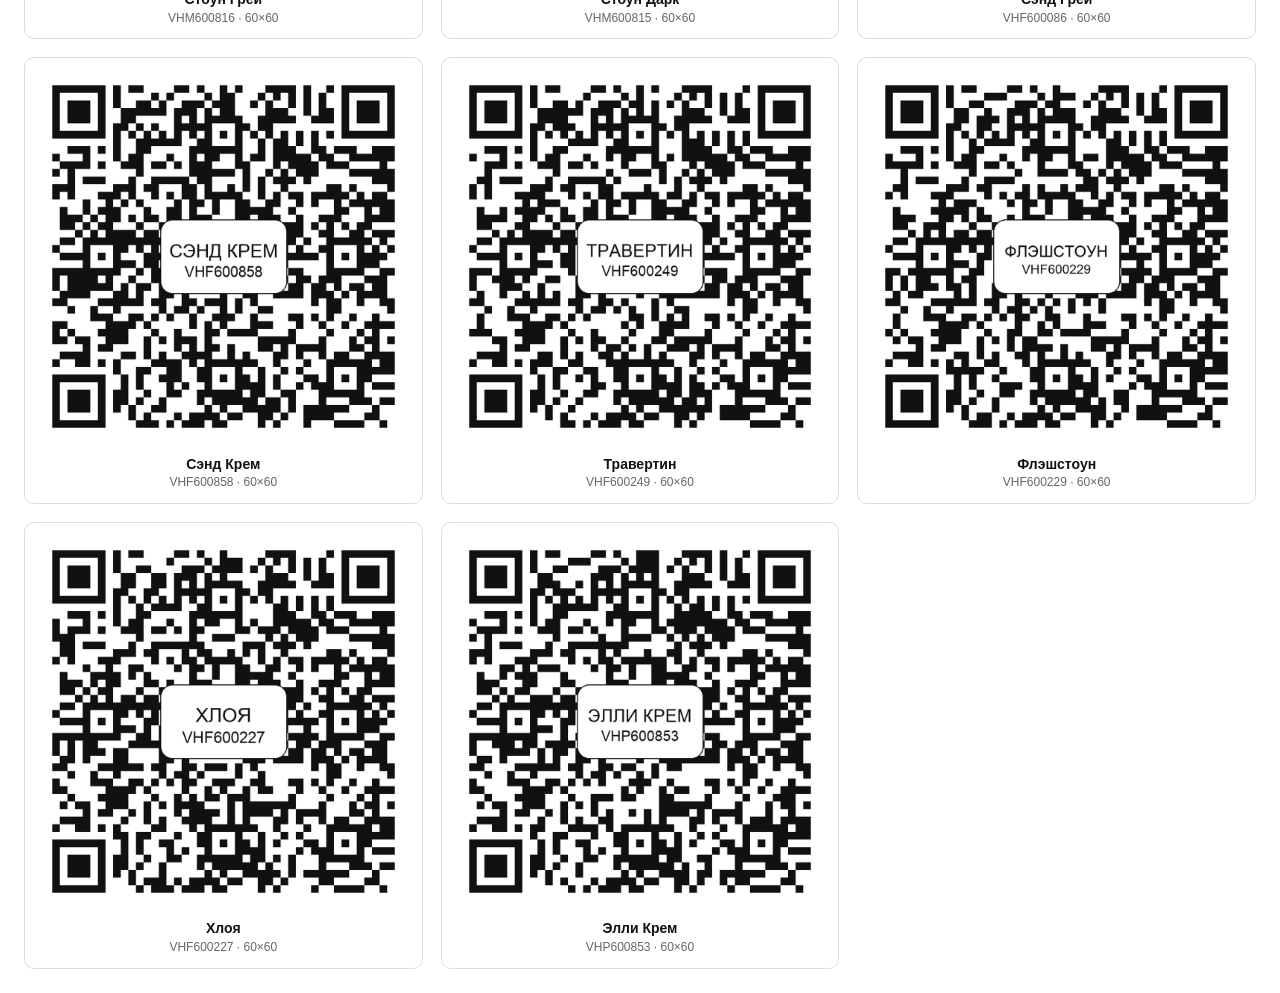
<file: site/print.html>
<!doctype html>
<html lang="ru">
<meta charset="utf-8">
<meta name="viewport" content="width=device-width,initial-scale=1">
<title>QR-коды для печати — Алмалы-Керамик</title>
<style>
  body{font:14px/1.4 -apple-system,Arial,sans-serif;margin:24px;color:#111;background:#fff}
  h1{font-size:20px} .note{color:#666;margin-bottom:20px}
  .g{display:grid;grid-template-columns:repeat(3,1fr);gap:18px}
  .i{border:1px solid #ddd;border-radius:10px;padding:12px;text-align:center;break-inside:avoid}
  .i img{width:100%} .n{font-weight:600;margin-top:6px} .a{color:#666;font-size:12px}
  @media print{body{margin:0}.note,h1{display:none}.g{gap:10px}}
</style>
<h1>QR-коды моделей</h1>
<p class="note">Печать: ⌘P. Каждый код ведёт на страницу своей модели.</p>
<div class="g" id="g"></div>
<script>
fetch('data.json').then(r=>r.json()).then(({tiles})=>{
  document.getElementById('g').innerHTML = tiles.map(t=>`
    <div class="i"><img src="qr/${t.art}.png" alt=""><div class="n">${t.name}</div>
    <div class="a">${t.art} · ${t.format}</div></div>`).join('');
});
</script>
</file>
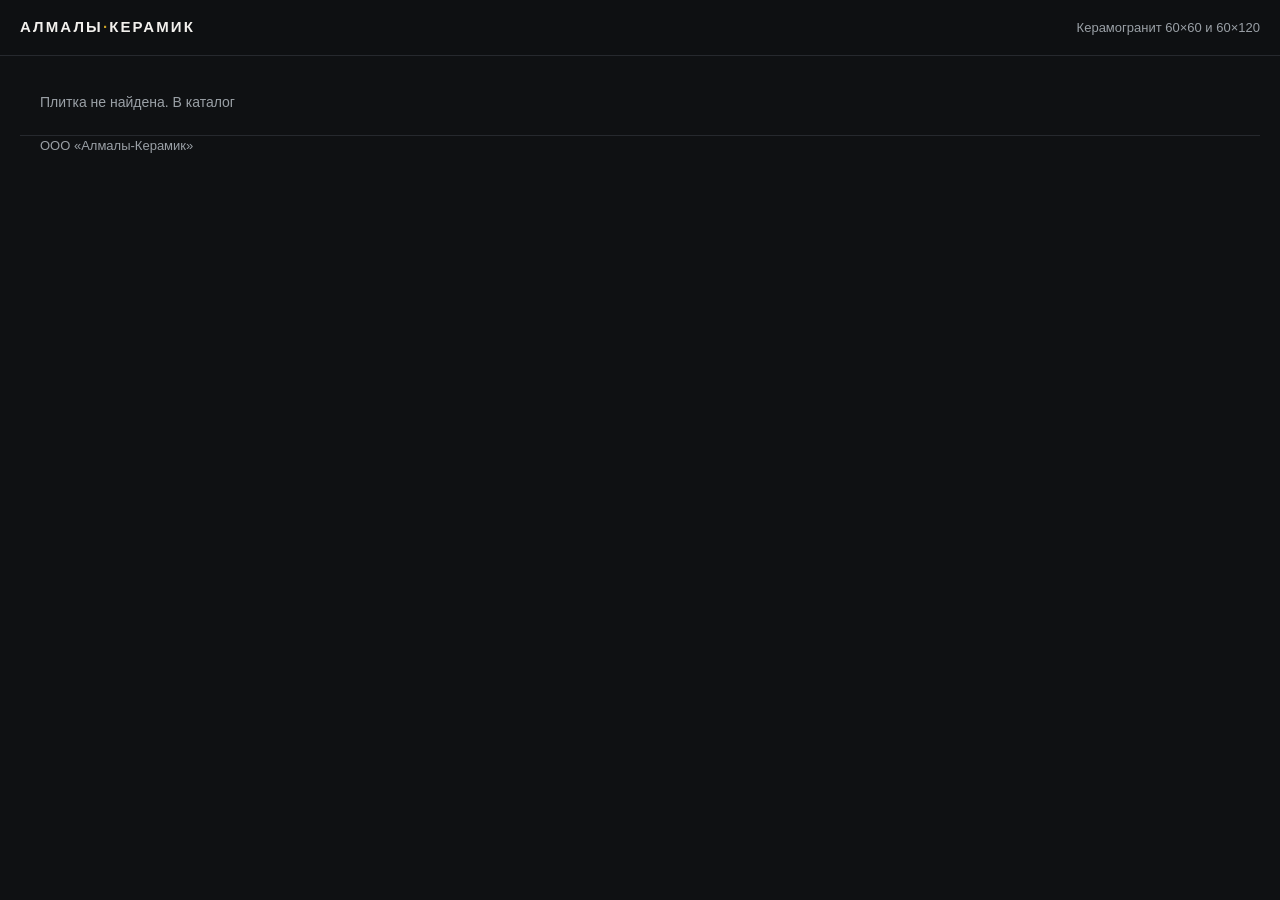
<file: site/tile.html>
<!doctype html>
<html lang="ru">
<meta charset="utf-8">
<meta name="viewport" content="width=device-width,initial-scale=1">
<title>Плитка — Алмалы-Керамик</title>
<link rel="stylesheet" href="style.css">
<header><div class="wrap head">
  <a class="logo" href="index.html">Алмалы<span>·</span>Керамик</a>
  <span class="sub">Керамогранит 60×60 и 60×120</span>
</div></header>
<main class="wrap" id="tile"></main>
<footer class="wrap">ООО «Алмалы-Керамик»</footer>
<script src="app.js"></script>
<script>renderTile()</script>
</file>
<file: site/style.css>
:root{
  --bg:#0f1113; --card:#17191c; --line:#26292e; --tx:#f2f0ed; --dim:#9aa0a6;
  --accent:#c9a227; --radius:14px; --max:1240px;
}
*{box-sizing:border-box}
body{margin:0;background:var(--bg);color:var(--tx);
  font:16px/1.5 -apple-system,BlinkMacSystemFont,"Segoe UI",Roboto,Arial,sans-serif;
  -webkit-font-smoothing:antialiased}
a{color:inherit;text-decoration:none}
img{max-width:100%;display:block}
.wrap{max-width:var(--max);margin:0 auto;padding:0 20px}

header{border-bottom:1px solid var(--line);position:sticky;top:0;background:rgba(15,17,19,.92);
  backdrop-filter:blur(8px);z-index:10}
.head{display:flex;align-items:center;gap:16px;padding:16px 0}
.logo{font-weight:700;letter-spacing:.14em;font-size:15px;text-transform:uppercase}
.logo span{color:var(--accent)}
.head .sub{color:var(--dim);font-size:13px;margin-left:auto}

.hero{padding:44px 0 24px}
.hero h1{margin:0 0 8px;font-size:clamp(26px,4vw,40px);letter-spacing:-.01em}
.hero p{margin:0;color:var(--dim);max-width:60ch}

.tools{display:flex;flex-wrap:wrap;gap:10px;padding:20px 0 28px;align-items:center}
input[type=search],select{background:var(--card);border:1px solid var(--line);color:var(--tx);
  padding:11px 14px;border-radius:10px;font-size:15px;min-width:180px}
input[type=search]{flex:1;min-width:220px}
input:focus-visible,select:focus-visible,a:focus-visible{outline:2px solid var(--accent);outline-offset:2px}
.count{color:var(--dim);font-size:14px;margin-left:auto}

.grid{display:grid;gap:20px;grid-template-columns:repeat(auto-fill,minmax(250px,1fr));padding-bottom:56px}
.card{background:var(--card);border:1px solid var(--line);border-radius:var(--radius);overflow:hidden;
  transition:transform .18s ease,border-color .18s ease}
.card:hover{transform:translateY(-3px);border-color:var(--accent)}
.ph{aspect-ratio:3/4;background:#1d2024;display:flex;align-items:center;justify-content:center;
  color:#5b6167;font-size:13px;text-align:center;padding:12px}
.ph img{width:100%;height:100%;object-fit:cover}
.card .b{padding:14px 16px 16px}
.card h3{margin:0 0 6px;font-size:16px;font-weight:600}
.meta{color:var(--dim);font-size:13px;display:flex;gap:8px;flex-wrap:wrap}
.tag{border:1px solid var(--line);border-radius:999px;padding:2px 9px}
.art{font-family:ui-monospace,SFMono-Regular,Menlo,monospace;font-size:12px;color:var(--accent)}

/* страница плитки */
.back{display:inline-block;color:var(--dim);font-size:14px;padding:22px 0 8px}
.tile{display:grid;gap:28px;grid-template-columns:minmax(0,1.45fr) minmax(260px,1fr);
  align-items:start;padding-bottom:60px}
@media(max-width:820px){.tile{grid-template-columns:1fr}}
.main-ph{background:var(--card);border:1px solid var(--line);border-radius:var(--radius);overflow:hidden}
.main-ph img{width:100%;aspect-ratio:4/3;object-fit:contain;background:#101214}
.thumbs{display:grid;grid-template-columns:repeat(auto-fill,minmax(84px,1fr));gap:10px;margin-top:12px}
.thumbs img{aspect-ratio:1;object-fit:cover;border-radius:9px;border:2px solid transparent;cursor:pointer}
.thumbs img[aria-current=true]{border-color:var(--accent)}
.tile h1{margin:0 0 6px;font-size:30px}
.spec{width:100%;border-collapse:collapse;margin:20px 0}
.spec th,.spec td{text-align:left;padding:10px 0;border-bottom:1px solid var(--line);font-size:15px;vertical-align:top}
.spec th{color:var(--dim);font-weight:400;width:44%}
.qr{background:#fff;border-radius:var(--radius);padding:14px;max-width:230px}
.dl{display:inline-block;margin-top:12px;border:1px solid var(--line);border-radius:10px;
  padding:10px 14px;font-size:14px}
.dl:hover{border-color:var(--accent)}
footer{border-top:1px solid var(--line);color:var(--dim);font-size:13px;padding:22px 0 40px}
@media(max-width:640px){.head .sub{display:none}.tile h1{font-size:24px}}
</file>
